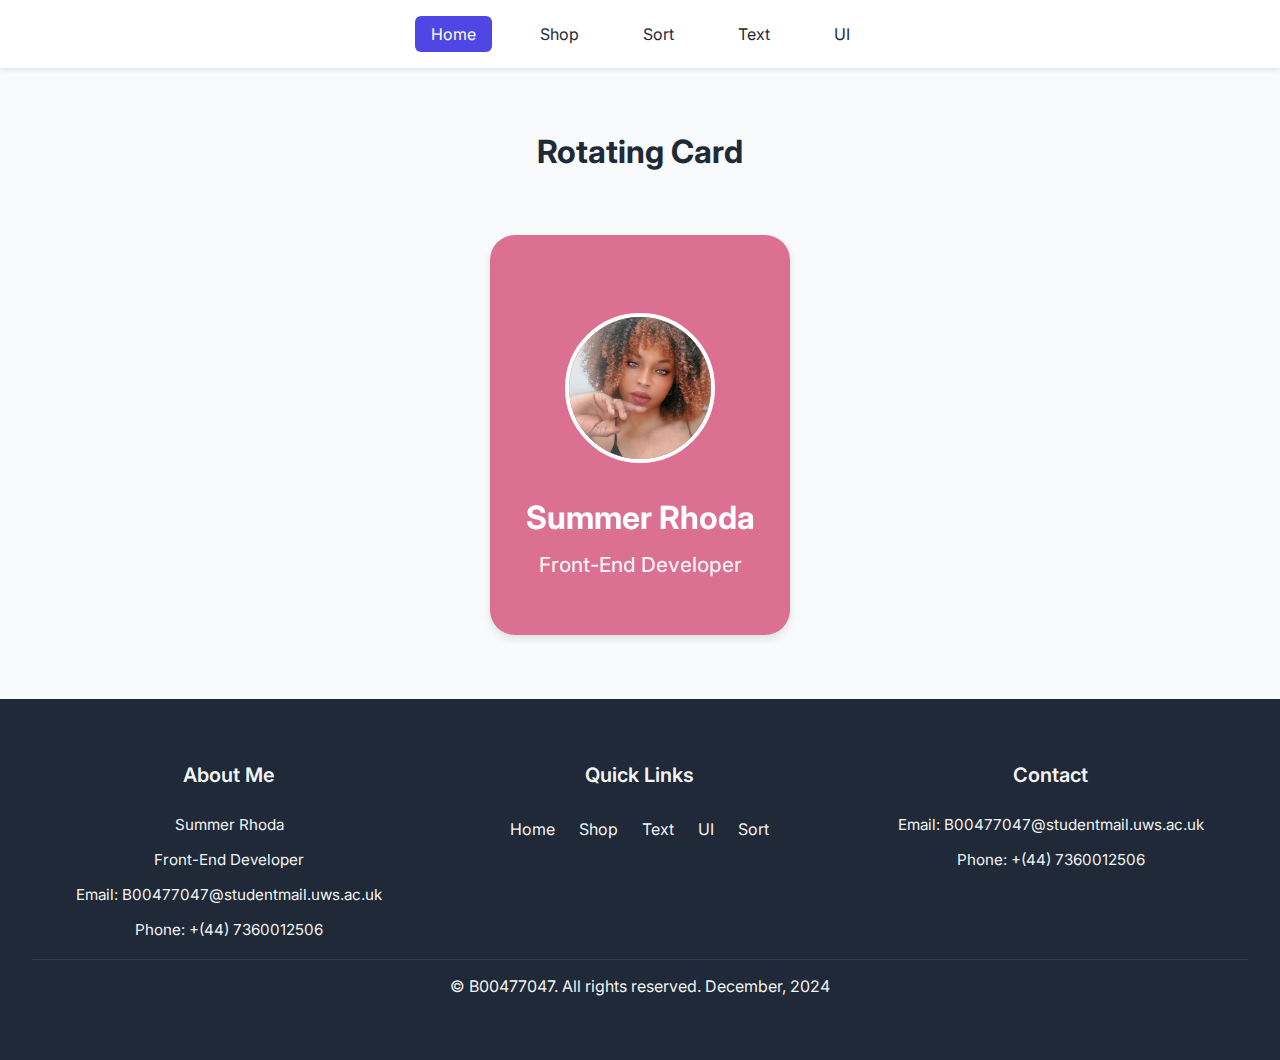
<file: index.html>
<!DOCTYPE html>
<html lang="en">
<head>
    <meta charset="UTF-8">
    <meta name="viewport" content="width=device-width, initial-scale=1.0">
    <title>Task 1: Rotating Card</title>
    <link href="https://fonts.googleapis.com/css2?family=Inter:wght@400;500;600&display=swap" rel="stylesheet">
</head>
<body>
    
    <nav class="nav-links">
        <a href="index.html" class="active">Home</a>
        <a href="shop.html">Shop</a>
        <a href="sort.html">Sort</a>
        <a href="text.html">Text</a>
        <a href="ui.html">UI</a>
    </nav>

    <main>
        <h1>Rotating Card</h1>

        <div class="card">
            <div class="card-inner">
                <div class="card-front">
                    <img src="SR.jpg" alt="Profile-Picture" class="profile-picture">
                    <h2>Summer Rhoda</h2>
                    <h3>Front-End Developer</h3>
                </div>

                <div class="card-back">
                    <h2>Contact</h2>
                    <p>Email:</p>
                    <p>B00477047@studentmail.uws.ac.uk</p>
                    <p>Phone: +(44) 7360012506</p>
                </div>
            </div>
        </div>
    </main>

    <footer class="footer-container">
        <div class="footer-content">
            <div class="footer-section">
                <h3>About Me</h3>
                <p>Summer Rhoda</p>
                <p>Front-End Developer</p>
                <p>Email: B00477047@studentmail.uws.ac.uk</p>
                <p>Phone: +(44) 7360012506</p>
            </div>

            <div class="footer-section">
                <h3>Quick Links</h3>
                <div class="quick-links-footer">
                    <a href="index.html">Home</a>
                    <a href="shop.html">Shop</a>
                    <a href="text.html">Text</a>
                    <a href="ui.html">UI</a>
                    <a href="sort.html">Sort</a>
                </div>
            </div>

            <div class="footer-section">
                <h3>Contact</h3>
                <p>Email: B00477047@studentmail.uws.ac.uk</p>
                <p>Phone: +(44) 7360012506</p>
            </div>
        </div>

        <div class="footer-bottom">
            <p>&copy; B00477047. All rights reserved. December, 2024</p>
        </div>
    </footer>

<style>
    :root {
    --primary: #4f46e5;
    --secondary: #3b82f6;
    --text: #1f2937;
    --bg: #f8fafc;
    --card: #ffffff;
    --footer-bg: #1f2937;
    --footer-text: #f3f4f6;
    --shadow: rgba(0, 0, 0, 0.1);
}

* {
    margin: 0;
    padding: 0;
    box-sizing: border-box;
}

body {
    font-family: 'Inter', system-ui, -apple-system, BlinkMacSystemFont, 'Segoe UI', Roboto, Oxygen, Ubuntu, Cantarell, 'Open Sans', 'Helvetica Neue', sans-serif;
    background: var(--bg);
    color: var(--text);
    min-height: 100vh;
    display: flex;
    flex-direction: column;
}

.nav-links {
    display: flex;
    justify-content: center;
    gap: 2rem;
    padding: 1rem;
    background-color: var(--card);
    box-shadow: 0 2px 4px var(--shadow);
}

.nav-links a {
    color: var(--text);
    text-decoration: none;
    padding: 0.5rem 1rem;
    border-radius: 0.375rem;
    transition: all 0.3s;
}

.nav-links a.active {
    background: var(--primary);
    color: var(--card);
}

h1 {
    text-align: center;
    margin: 2rem 0;
    color: var(--text);
}

main {
    flex: 1;
    display: flex;
    flex-direction: column;
    align-items: center;
    padding: 2rem;
}

.card {
    width: 300px;
    height: 400px;
    perspective: 1000px;
    margin: 2rem auto;
}

.card-inner {
    position: relative;
    width: 100%;
    height: 100%;
    text-align: center;
    transition: transform 0.8s;
    transform-style: preserve-3d;
    cursor: pointer;
}

.card:hover .card-inner {
    transform: rotateY(180deg);
}

.card-front, .card-back {
    position: absolute;
    width: 100%;
    height: 100%;
    backface-visibility: hidden;
    border-radius: 25px;
    box-shadow: 0 4px 8px var(--shadow);
    padding: 20px;
}

.card-front {
    background-color: palevioletred;
    color: white;display: flex;
    flex-direction: column;
    align-items: center;
    justify-content: center;
}

.card-back {
    background-color: #2ecc71;
    transform: rotateY(180deg);
    color: white;
    display: flex;
    flex-direction: column;
    justify-content: center;
    gap: 1rem;
}

.profile-picture {
    width: 150px;
    height: 150px;
    border-radius: 50%;
    margin: 20px auto;
    display: block;
    object-fit: cover;
    border: 4px solid white;
}

.card h2 {
    color: white;
    margin: 15px 0;
    font-size: 2rem;
    text-align: center;
}

.card h3 {
    color: white;
    opacity: 0.9;
    font-size: 1.3rem;
    font-weight: 500;
    text-align: center;
}

.card-back p {
    margin: 10px 0;
    font-size: 0.9rem;
}

.footer-container {
    background-color: var(--footer-bg);
    width: 100%;
    padding: 4rem 2rem;
    color: var(--footer-text);
    margin-top: auto;
}

.footer-content {
    max-width: 1200px;
    margin: auto;
    display: grid;
    grid-template-columns: repeat(3, 1fr);
    gap: 2rem;
    text-align: center;
}


.footer-section {
    display: flex;
    text-align: center;
    flex-direction: column;
    gap: 0.5rem;
}

.footer-section h3 {
    margin-bottom: 1rem;
    font-size: 1.25rem;
    font-weight: 600;
    color: var(--footer-text);
}

.footer-section p {
    margin: 0.25rem 0;
    color: var(--footer-text);
    font-size: 0.95rem;
}

.quick-links-footer {
    display: flex;
    gap: 1.5rem;
    justify-content: center;
    margin-top: 0.5rem;
}

.quick-links-footer a {
    color: var(--footer-text);
    text-decoration: none;
    transition: opcacity 0.3s;
}

.quick-links-footer a:hover {
    opacity: 0.8;
}

.footer-bottom {
    text-align: center;
    padding-top: 1rem;
    border-top: 1px solid rgba(255, 255, 255, 0.1);
    margin-top: 1rem;
    color: var(--footer-text);
}
</style>       
</body>
</html>
</file>
